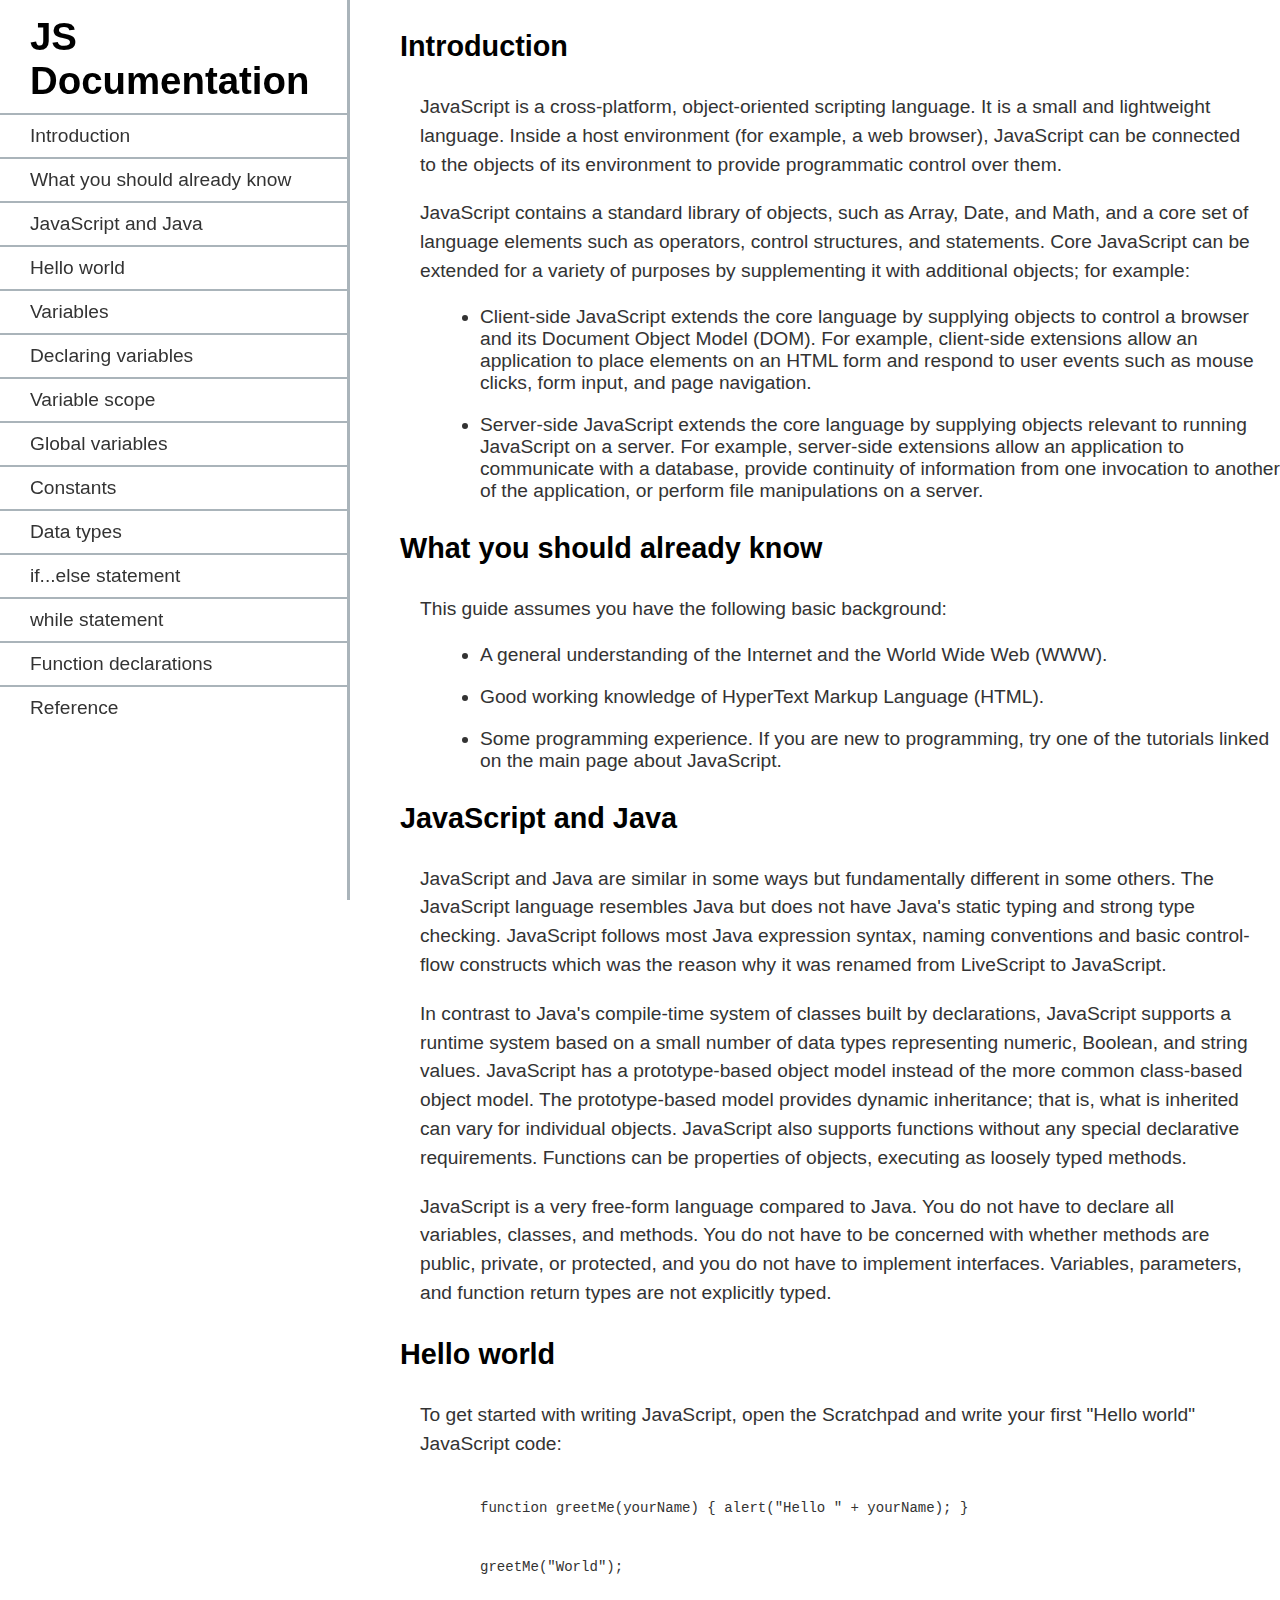
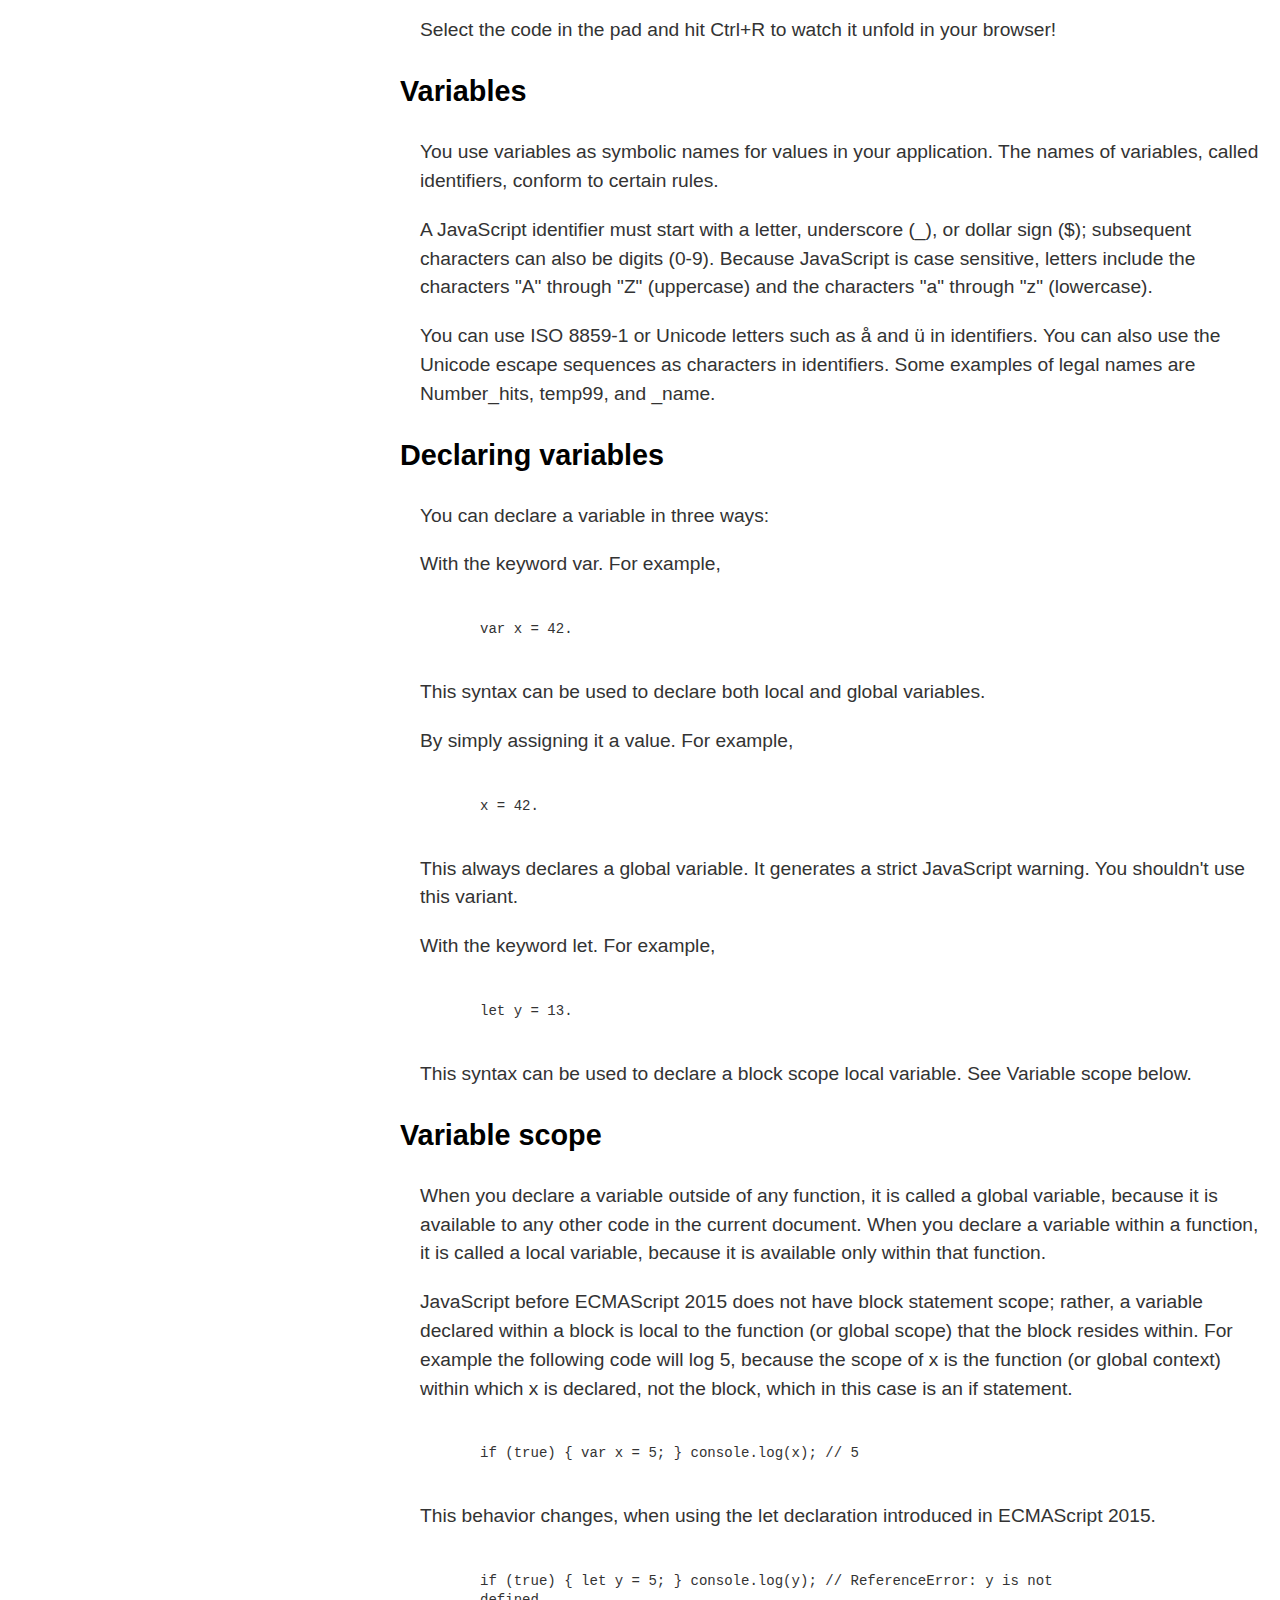
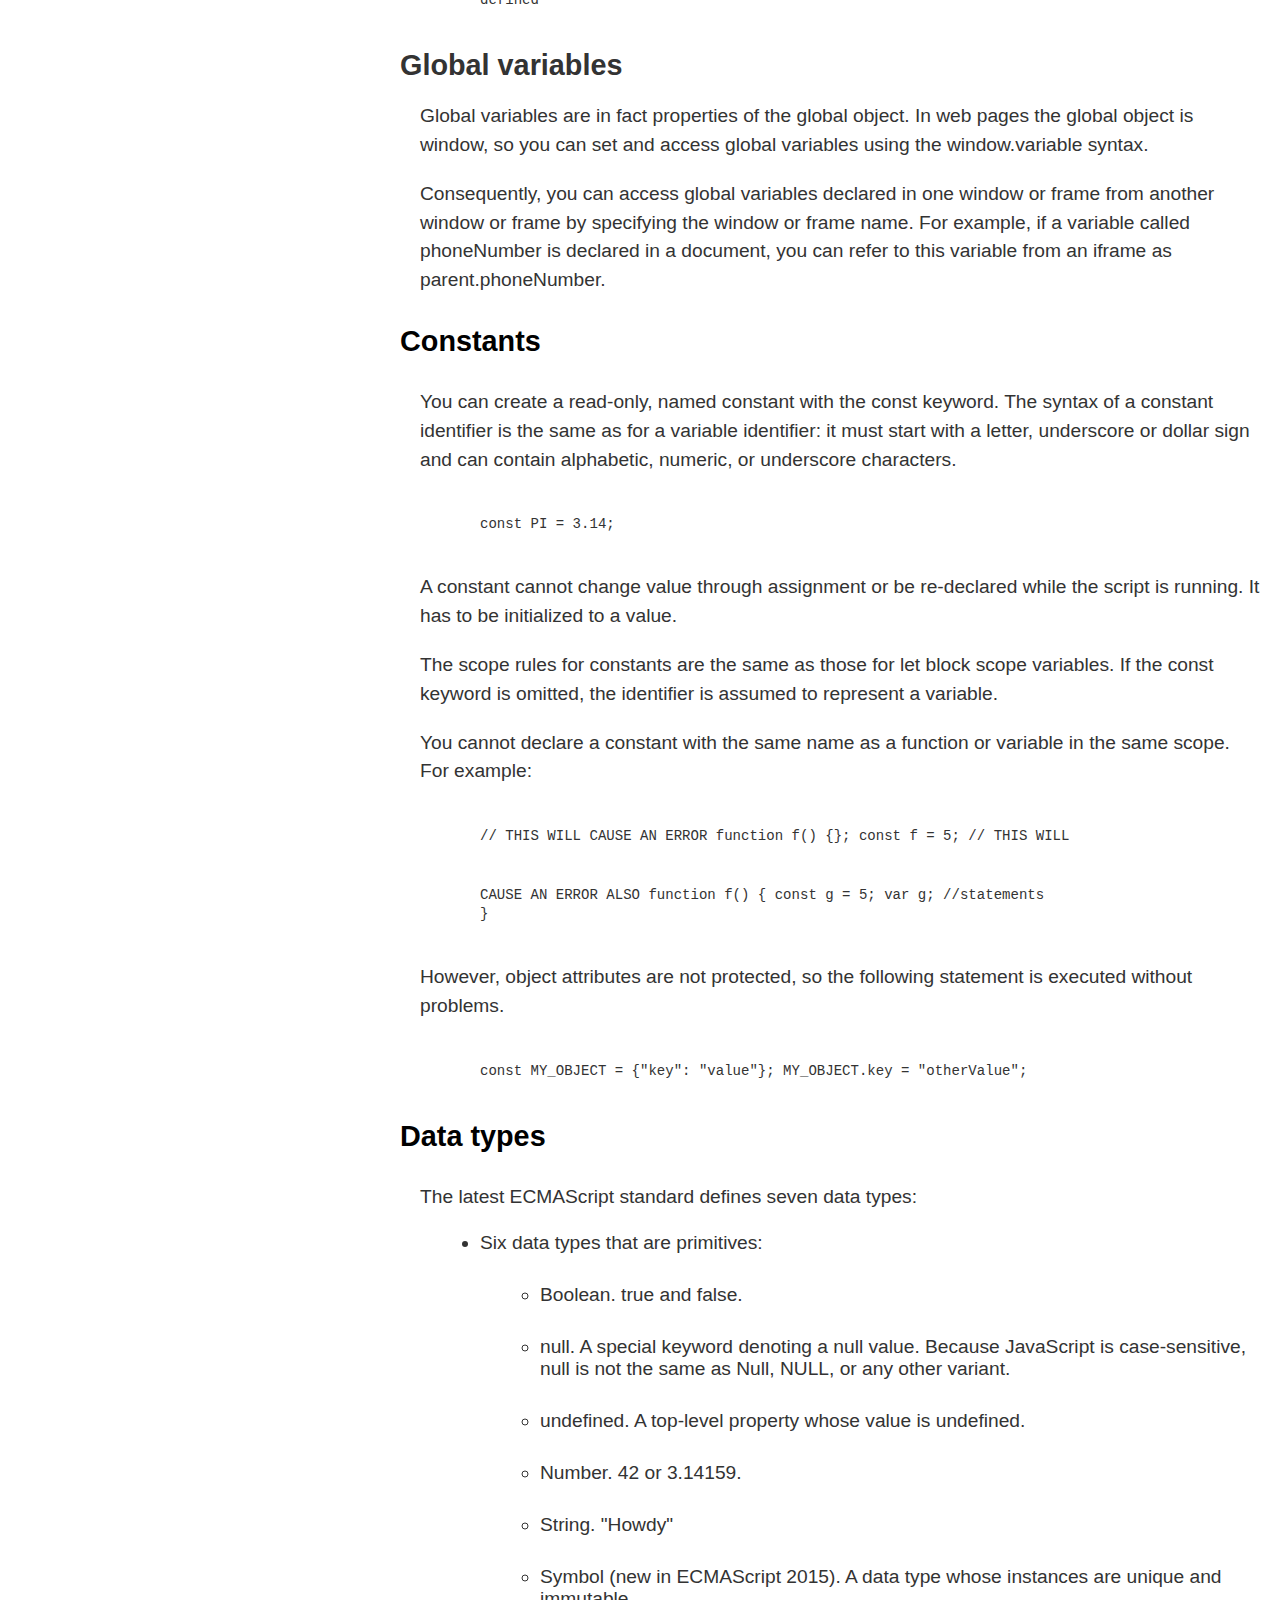
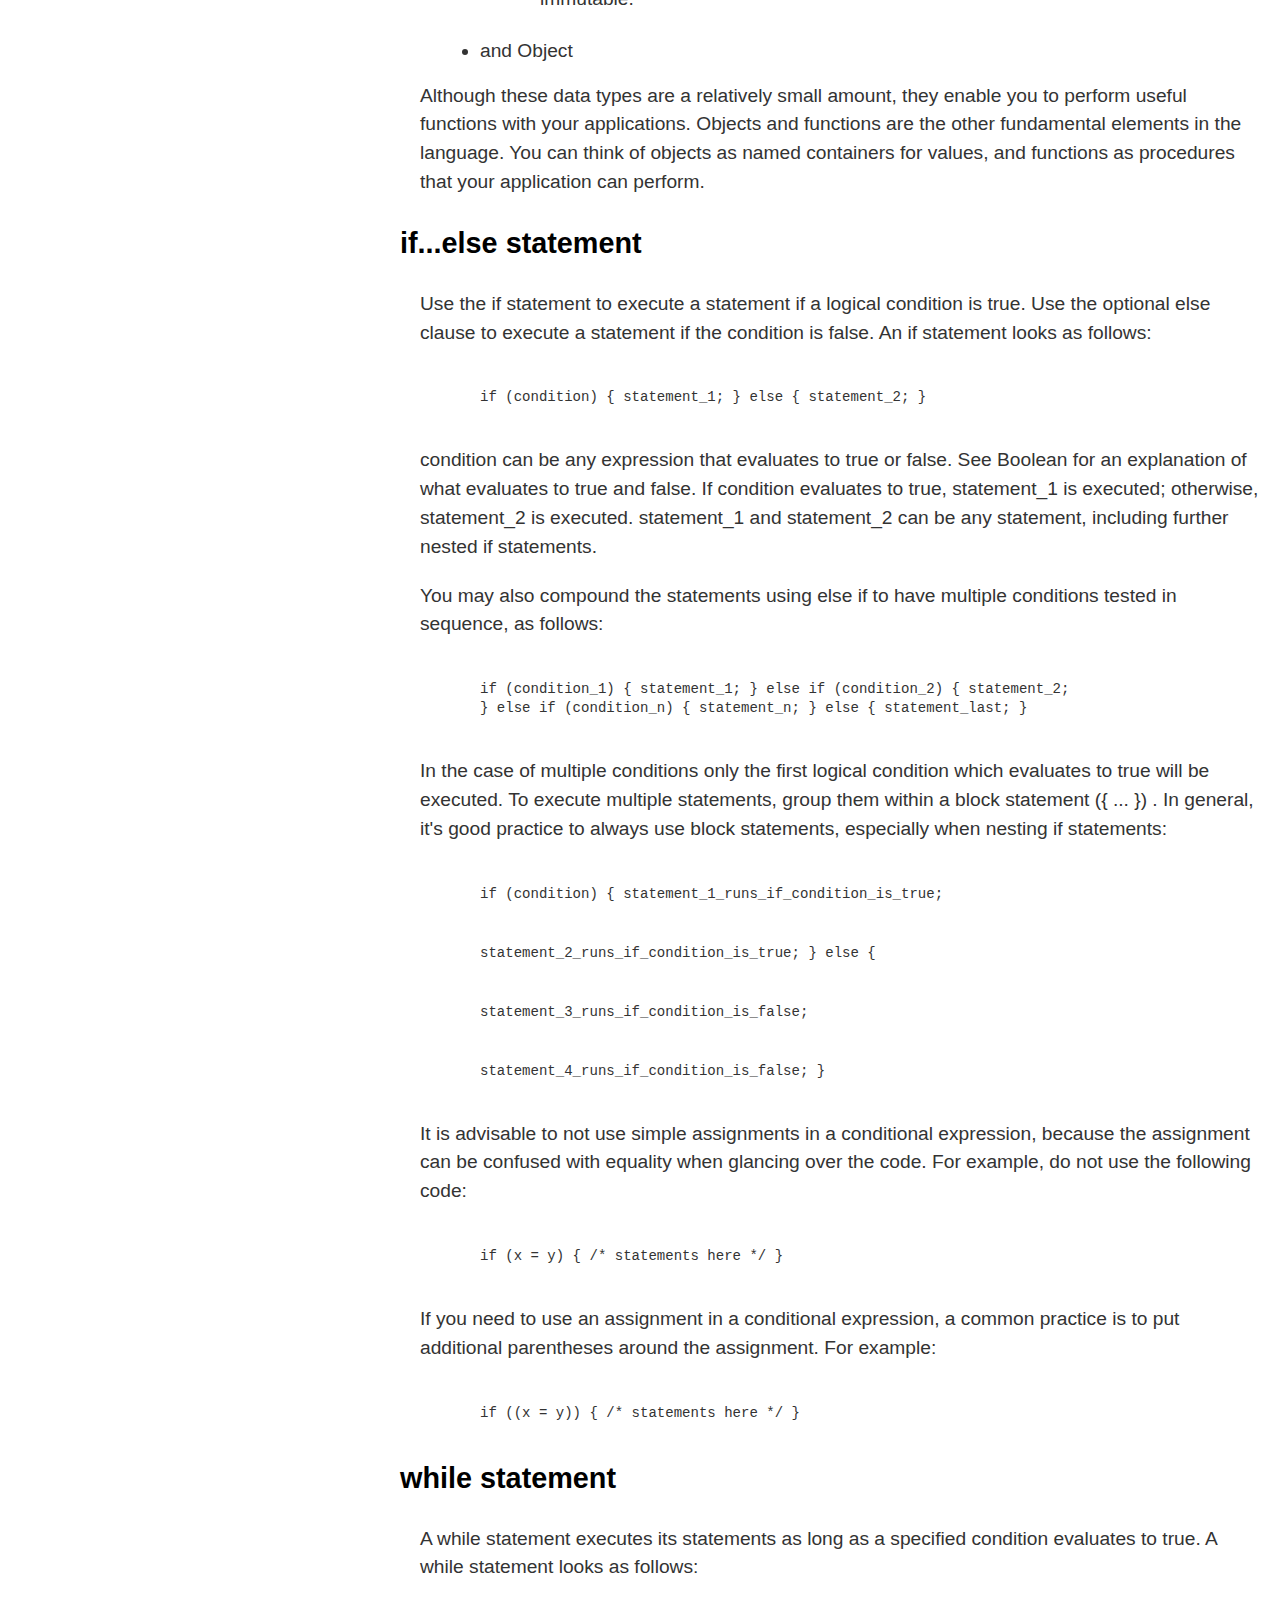
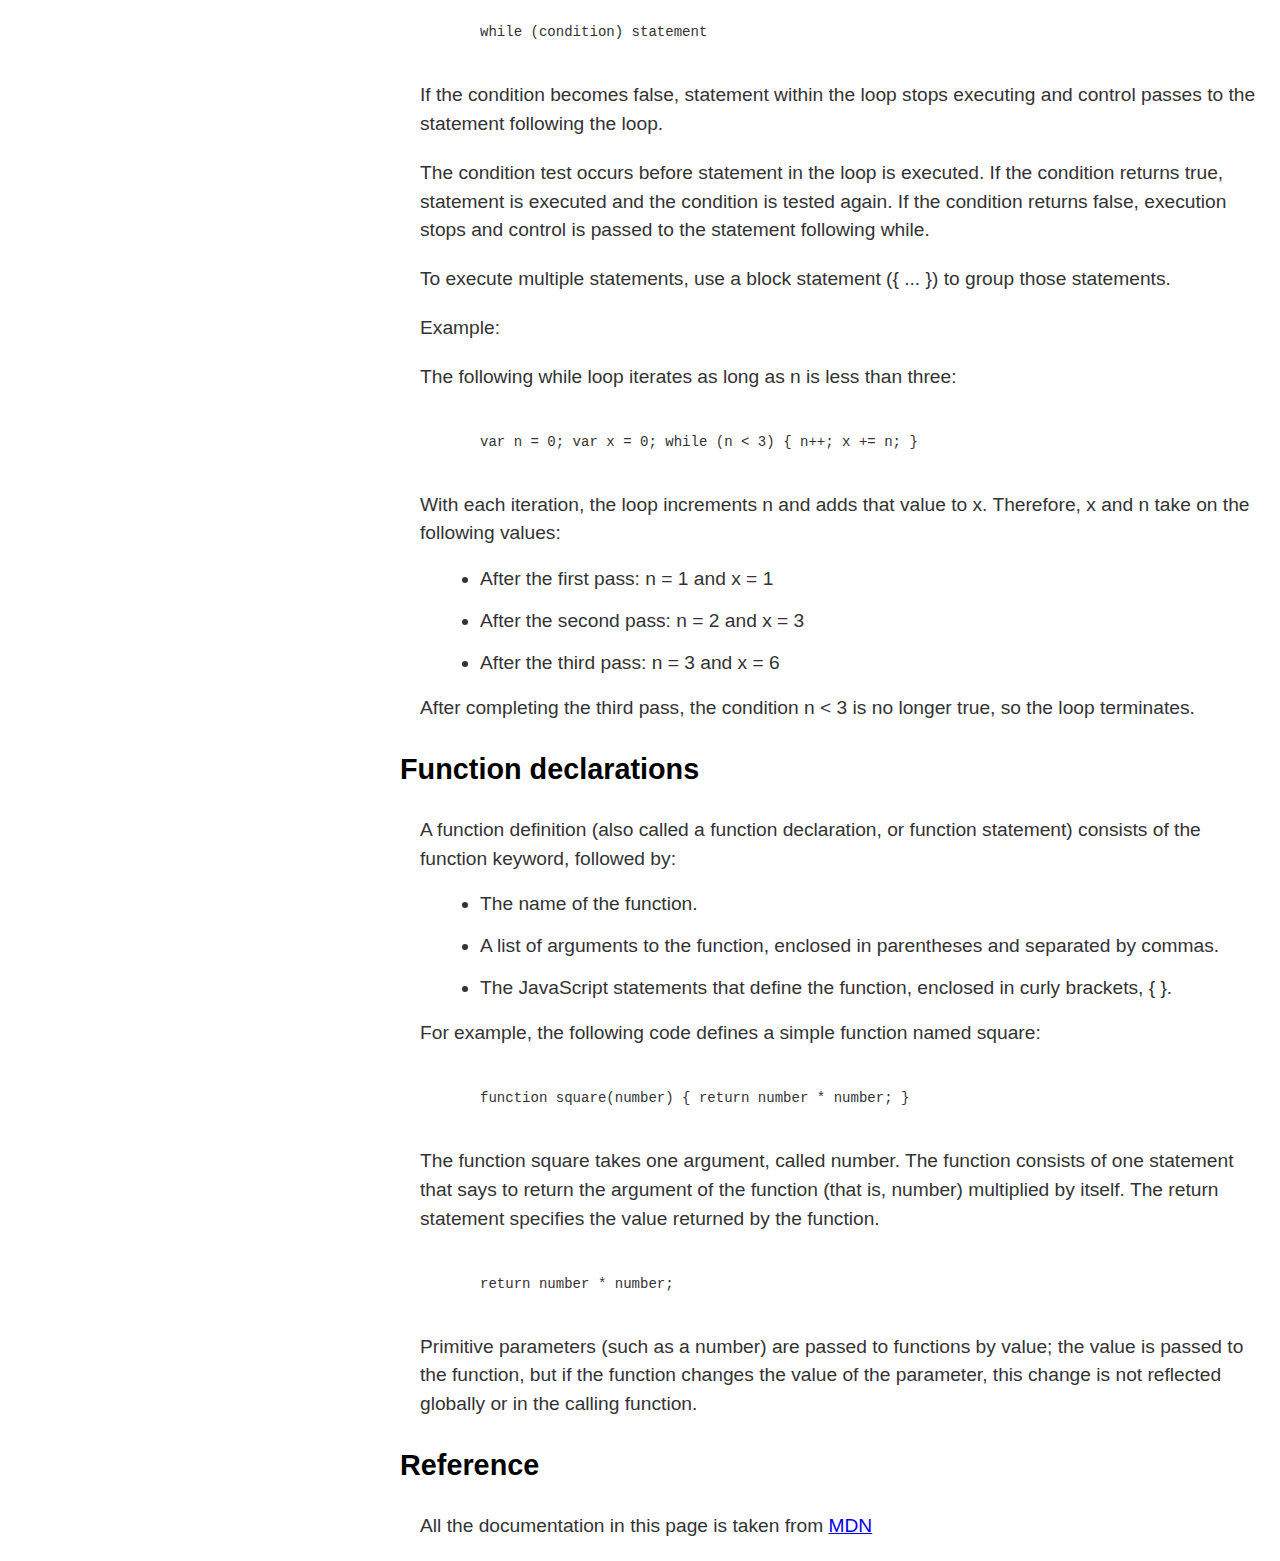
<file: techdoc.html>
<!DOCTYPE html>
<html lang="en">

<head>
  <meta charset="UTF-8" />
  <meta http-equiv="X-UA-Compatible" content="IE=edge" />
  <meta name="viewport" content="width=device-width, initial-scale=1.0" />
  <meta name="author" content="Frederico Cassola" />
  <title>Technical Documentation Page</title>
  <link rel="stylesheet" href="techdoc-style.css" />
</head>

<body>
  <div class="side-bar">
    <nav class="nav-bar" id="navbar">
      <header id="title">
        <h1>JS Documentation</h1>
      </header>
      <div class="nav-content">
        <a class="nav-link" href="#Introduction">Introduction</a>
        <a class="nav-link" href="#What_you_should_already_know">What you should already know</a>
        <a class="nav-link" href="#JavaScript_and_Java">JavaScript and Java</a>
        <a class="nav-link" href="#Hello_world">Hello world</a>
        <a class="nav-link" href="#Variables">Variables</a>
        <a class="nav-link" href="#Declaring_variables">Declaring variables</a>
        <a class="nav-link" href="#Variable_scope">Variable scope</a>
        <a class="nav-link" href="#Global_variables">Global variables</a>
        <a class="nav-link" href="#Constants">Constants</a>
        <a class="nav-link" href="#Data_types">Data types</a>
        <a class="nav-link" href="#if...else_statement">if...else statement</a>
        <a class="nav-link" href="#while_statement">while statement</a>
        <a class="nav-link" href="#Function_declarations">Function declarations</a>
        <a class="nav-link" href="#Reference">Reference</a>
      </div>
    </nav>
  </div>
  <main class="content" id="main-doc">
    <section class="main-section" id="Introduction">
      <header class="title-content">
        <h2>Introduction</h2>
      </header>
      <p>
        JavaScript is a cross-platform, object-oriented scripting language. It
        is a small and lightweight language. Inside a host environment (for
        example, a web browser), JavaScript can be connected to the objects of
        its environment to provide programmatic control over them.
      </p>
      <p>
        JavaScript contains a standard library of objects, such as Array,
        Date, and Math, and a core set of language elements such as operators,
        control structures, and statements. Core JavaScript can be extended
        for a variety of purposes by supplementing it with additional objects;
        for example:
      </p>
      <div class="list">
        <ul>
          <li class="list-text">
            Client-side JavaScript extends the core language by supplying
            objects to control a browser and its Document Object Model (DOM).
            For example, client-side extensions allow an application to place
            elements on an HTML form and respond to user events such as mouse
            clicks, form input, and page navigation.
          </li>
          <li class="list-text">
            Server-side JavaScript extends the core language by supplying
            objects relevant to running JavaScript on a server. For example,
            server-side extensions allow an application to communicate with a
            database, provide continuity of information from one invocation to
            another of the application, or perform file manipulations on a
            server.
          </li>
        </ul>
      </div>
    </section>
    <section class="main-section" id="What_you_should_already_know">
      <header class="title-content">
        <h2>What you should already know</h2>
      </header>
      <p>This guide assumes you have the following basic background:</p>
      <div class="list">
        <ul>
          <li class="list-text">
            A general understanding of the Internet and the World Wide Web
            (WWW).
          </li>
          <li class="list-text">
            Good working knowledge of HyperText Markup Language (HTML).
          </li>
          <li class="list-text">
            Some programming experience. If you are new to programming, try
            one of the tutorials linked on the main page about JavaScript.
          </li>
        </ul>
      </div>
    </section>
    <section class="main-section" id="JavaScript_and_Java">
      <header class="title-content">
        <h2>JavaScript and Java</h2>
      </header>
      <p>
        JavaScript and Java are similar in some ways but fundamentally
        different in some others. The JavaScript language resembles Java but
        does not have Java's static typing and strong type checking.
        JavaScript follows most Java expression syntax, naming conventions and
        basic control-flow constructs which was the reason why it was renamed
        from LiveScript to JavaScript.
      </p>
      <p>
        In contrast to Java's compile-time system of classes built by
        declarations, JavaScript supports a runtime system based on a small
        number of data types representing numeric, Boolean, and string values.
        JavaScript has a prototype-based object model instead of the more
        common class-based object model. The prototype-based model provides
        dynamic inheritance; that is, what is inherited can vary for
        individual objects. JavaScript also supports functions without any
        special declarative requirements. Functions can be properties of
        objects, executing as loosely typed methods.
      </p>
      <p>
        JavaScript is a very free-form language compared to Java. You do not
        have to declare all variables, classes, and methods. You do not have
        to be concerned with whether methods are public, private, or
        protected, and you do not have to implement interfaces. Variables,
        parameters, and function return types are not explicitly typed.
      </p>
    </section>
    <section class="main-section" id="Hello_world">
      <header class="title-content">
        <h2>Hello world</h2>
      </header>
      <p>
        To get started with writing JavaScript, open the Scratchpad and write
        your first "Hello world" JavaScript code:
      </p>
      <div class="list">
        <ul>
          <li class="code">
            <code>
                function greetMe(yourName) { alert("Hello " + yourName); }
              </code>
          </li>
          <li class="code"><code>greetMe("World");</code></li>
        </ul>
      </div>
      <p>
        Select the code in the pad and hit Ctrl+R to watch it unfold in your
        browser!
      </p>
    </section>
    <section class="main-section" id="Variables">
      <header class="title-content">
        <h2>Variables</h2>
      </header>
      <p>
        You use variables as symbolic names for values in your application.
        The names of variables, called identifiers, conform to certain rules.
      </p>
      <p>
        A JavaScript identifier must start with a letter, underscore (_), or
        dollar sign ($); subsequent characters can also be digits (0-9).
        Because JavaScript is case sensitive, letters include the characters
        "A" through "Z" (uppercase) and the characters "a" through "z"
        (lowercase).
      </p>
      <p>
        You can use ISO 8859-1 or Unicode letters such as å and ü in
        identifiers. You can also use the Unicode escape sequences as
        characters in identifiers. Some examples of legal names are
        Number_hits, temp99, and _name.
      </p>
    </section>
    <section class="main-section" id="Declaring_variables">
      <header class="title-content">
        <h2>Declaring variables</h2>
      </header>
      <p>You can declare a variable in three ways:</p>
      <p>With the keyword var. For example,</p>
      <div class="list">
        <ul>
          <li class="code"><code>var x = 42.</code></li>
        </ul>
      </div>
      <p>
        This syntax can be used to declare both local and global variables.
      </p>
      <p>By simply assigning it a value. For example,</p>
      <div class="list">
        <ul>
          <li class="code"><code>x = 42.</code></li>
        </ul>
      </div>
      <p>
        This always declares a global variable. It generates a strict
        JavaScript warning. You shouldn't use this variant.
      </p>
      <p>With the keyword let. For example,</p>
      <div class="list">
        <ul>
          <li class="code"><code>let y = 13.</code></li>
        </ul>
      </div>
      <p>
        This syntax can be used to declare a block scope local variable. See
        Variable scope below.
      </p>
    </section>
    <section class="main-section" id="Variable_scope">
      <header class="title-content">
        <h2>Variable scope</h2>
      </header>
      <p>
        When you declare a variable outside of any function, it is called a
        global variable, because it is available to any other code in the
        current document. When you declare a variable within a function, it is
        called a local variable, because it is available only within that
        function.
      </p>
      <p>
        JavaScript before ECMAScript 2015 does not have block statement scope;
        rather, a variable declared within a block is local to the function
        (or global scope) that the block resides within. For example the
        following code will log 5, because the scope of x is the function (or
        global context) within which x is declared, not the block, which in
        this case is an if statement.
      </p>
      <div class="list">
        <ul>
          <li class="code">
            <code>if (true) { var x = 5; } console.log(x); // 5</code>
          </li>
        </ul>
      </div>
      <p>
        This behavior changes, when using the let declaration introduced in
        ECMAScript 2015.
      </p>
      <div class="list">
        <ul>
          <li class="code">
            <code>
                if (true) { let y = 5; } console.log(y); // ReferenceError: y is
                not<br />
                defined
              </code>
          </li>
        </ul>
      </div>
    </section>
    <section class="main-section" id="Global_variables">
      <header id="title-content">
        <h2>Global variables</h2>
      </header>
      <p>
        Global variables are in fact properties of the global object. In web
        pages the global object is window, so you can set and access global
        variables using the window.variable syntax.
      </p>
      <p>
        Consequently, you can access global variables declared in one window
        or frame from another window or frame by specifying the window or
        frame name. For example, if a variable called phoneNumber is declared
        in a document, you can refer to this variable from an iframe as
        parent.phoneNumber.
      </p>
    </section>
    <section class="main-section" id="Constants">
      <header class="title-content">
        <h2>Constants</h2>
      </header>
      <p>
        You can create a read-only, named constant with the const keyword. The
        syntax of a constant identifier is the same as for a variable
        identifier: it must start with a letter, underscore or dollar sign and
        can contain alphabetic, numeric, or underscore characters.
      </p>
      <div class="list">
        <ul>
          <li class="code"><code>const PI = 3.14;</code></li>
        </ul>
      </div>
      <p>
        A constant cannot change value through assignment or be re-declared
        while the script is running. It has to be initialized to a value.
      </p>
      <p>
        The scope rules for constants are the same as those for let block
        scope variables. If the const keyword is omitted, the identifier is
        assumed to represent a variable.
      </p>
      <p>
        You cannot declare a constant with the same name as a function or
        variable in the same scope. For example:
      </p>
      <div class="list">
        <ul>
          <li class="code">
            <code>
                // THIS WILL CAUSE AN ERROR function f() {}; const f = 5; //
                THIS WILL
              </code>
          </li>
          <li class="code">
            <code>
                CAUSE AN ERROR ALSO function f() { const g = 5; var g;
                //statements<br />}
              </code>
          </li>
        </ul>
      </div>
      <p>
        However, object attributes are not protected, so the following
        statement is executed without problems.
      </p>
      <div class="list">
        <ul>
          <li class="code">
            <code>
                const MY_OBJECT = {"key": "value"}; MY_OBJECT.key =
                "otherValue";
              </code>
          </li>
        </ul>
      </div>
    </section>
    <section class="main-section" id="Data_types">
      <header class="title-content">
        <h2>Data types</h2>
      </header>
      <p>The latest ECMAScript standard defines seven data types:</p>
      <div class="list">
        <ul>
          <li class="list-text">
            Six data types that are primitives:
            <ul>
              <li class="list-text2">Boolean. true and false.</li>
              <li class="list-text2">
                null. A special keyword denoting a null value. Because
                JavaScript is case-sensitive, null is not the same as Null,
                NULL, or any other variant.
              </li>
              <li class="list-text2">
                undefined. A top-level property whose value is undefined.
              </li>
              <li class="list-text2">Number. 42 or 3.14159.</li>
              <li class="list-text2">String. "Howdy"</li>
              <li class="list-text2">
                Symbol (new in ECMAScript 2015). A data type whose instances
                are unique and immutable.
              </li>
            </ul>
          </li>
          <li class="list-text">and Object</li>
        </ul>
      </div>
      <p>
        Although these data types are a relatively small amount, they enable
        you to perform useful functions with your applications. Objects and
        functions are the other fundamental elements in the language. You can
        think of objects as named containers for values, and functions as
        procedures that your application can perform.
      </p>
    </section>
    <section class="main-section" id="if...else_statement">
      <header class="title-content">
        <h2>if...else statement</h2>
      </header>
      <p>
        Use the if statement to execute a statement if a logical condition is
        true. Use the optional else clause to execute a statement if the
        condition is false. An if statement looks as follows:
      </p>
      <div class="list">
        <ul>
          <li class="code">
            <code>
                if (condition) { statement_1; } else { statement_2; }</code>
          </li>
        </ul>
      </div>
      <p>
        condition can be any expression that evaluates to true or false. See
        Boolean for an explanation of what evaluates to true and false. If
        condition evaluates to true, statement_1 is executed; otherwise,
        statement_2 is executed. statement_1 and statement_2 can be any
        statement, including further nested if statements.
      </p>
      <p>
        You may also compound the statements using else if to have multiple
        conditions tested in sequence, as follows:
      </p>
      <div class="list">
        <ul>
          <li class="code">
            <code>
                if (condition_1) { statement_1; } else if (condition_2) {
                statement_2;<br />
                } else if (condition_n) { statement_n; } else { statement_last;
                }
              </code>
          </li>
        </ul>
      </div>
      <p>
        In the case of multiple conditions only the first logical condition
        which evaluates to true will be executed. To execute multiple
        statements, group them within a block statement ({ ... }) . In
        general, it's good practice to always use block statements, especially
        when nesting if statements:
      </p>
      <div class="list">
        <ul>
          <li class="code">
            <code>
                if (condition) { statement_1_runs_if_condition_is_true;</code>
          </li>
          <li class="code">
            <code> statement_2_runs_if_condition_is_true; } else {</code>
          </li>
          <li class="code">
            <code>statement_3_runs_if_condition_is_false;</code>
          </li>
          <li class="code">
            <code>statement_4_runs_if_condition_is_false; }</code>
          </li>
        </ul>
      </div>
      <p>
        It is advisable to not use simple assignments in a conditional
        expression, because the assignment can be confused with equality when
        glancing over the code. For example, do not use the following code:
      </p>
      <div class="list">
        <ul>
          <li class="code">
            <code>if (x = y) { /* statements here */ }</code>
          </li>
        </ul>
      </div>
      <p>
        If you need to use an assignment in a conditional expression, a common
        practice is to put additional parentheses around the assignment. For
        example:
      </p>
      <div class="list">
        <ul>
          <li class="code">
            <code>if ((x = y)) { /* statements here */ }</code>
          </li>
        </ul>
      </div>
    </section>
    <section class="main-section" id="while_statement">
      <header class="title-content">
        <h2>while statement</h2>
      </header>
      <p>
        A while statement executes its statements as long as a specified
        condition evaluates to true. A while statement looks as follows:
      </p>
      <div class="list">
        <ul>
          <li class="code"><code>while (condition) statement</code></li>
        </ul>
      </div>
      <p>
        If the condition becomes false, statement within the loop stops
        executing and control passes to the statement following the loop.
      </p>
      <p>
        The condition test occurs before statement in the loop is executed. If
        the condition returns true, statement is executed and the condition is
        tested again. If the condition returns false, execution stops and
        control is passed to the statement following while.
      </p>
      <p>
        To execute multiple statements, use a block statement ({ ... }) to
        group those statements.
      </p>
      <p>Example:</p>
      <p>
        The following while loop iterates as long as n is less than three:
      </p>
      <div class="list">
        <ul>
          <li class="code">
            <code>var n = 0; var x = 0; while (n <span>&#60;</span> 3) { n++; x
                += n; }</code>
          </li>
        </ul>
      </div>
      <p>
        With each iteration, the loop increments n and adds that value to x.
        Therefore, x and n take on the following values:
      </p>
      <div class="list">
        <ul>
          <li class="list-text">After the first pass: n = 1 and x = 1</li>
          <li class="list-text">After the second pass: n = 2 and x = 3</li>
          <li class="list-text">After the third pass: n = 3 and x = 6</li>
        </ul>
      </div>
      <p>
        After completing the third pass, the condition n <span>&#60;</span> 3
        is no longer true, so the loop terminates.
      </p>
    </section>
    <section class="main-section" id="Function_declarations">
      <header class="title-content">
        <h2>Function declarations</h2>
      </header>
      <p>
        A function definition (also called a function declaration, or function
        statement) consists of the function keyword, followed by:
      </p>
      <div class="list">
        <ul>
          <li class="list-text">The name of the function.</li>
          <li class="list-text">
            A list of arguments to the function, enclosed in parentheses and
            separated by commas.
          </li>
          <li class="list-text">
            The JavaScript statements that define the function, enclosed in
            curly brackets, { }.
          </li>
        </ul>
      </div>
      <p>
        For example, the following code defines a simple function named
        square:
      </p>
      <div class="list">
        <ul>
          <li class="code">
            <code> function square(number) { return number * number; } </code>
          </li>
        </ul>
      </div>

      <p>
        The function square takes one argument, called number. The function
        consists of one statement that says to return the argument of the
        function (that is, number) multiplied by itself. The return statement
        specifies the value returned by the function.
      </p>
      <div class="list">
        <ul>
          <li class="code"><code>return number * number;</code></li>
        </ul>
      </div>
      <p>
        Primitive parameters (such as a number) are passed to functions by
        value; the value is passed to the function, but if the function
        changes the value of the parameter, this change is not reflected
        globally or in the calling function.
      </p>
    </section>
    <section class="main-section" id="Reference">
      <header class="title-content">
        <h2>Reference</h2>
      </header>
      <p>
        All the documentation in this page is taken from
        <a href="https://developer.mozilla.org/en-US/docs/Web/JavaScript/Guide" target="_blank">MDN</a>
      </p>
    </section>
  </main>
  <script src="https://cdn.freecodecamp.org/testable-projects-fcc/v1/bundle.js"></script>
</body>

</html>
</file>
<file: techdoc-style.css>
* {
    margin: 0;
    padding: 0;
    box-sizing: border-box;
    /*     outline: 1px solid red; */
}

/* ----------------GENERAL---------------- */

body {
    font-size: 1.2em;
    font-family: Arial, Helvetica, sans-serif;
}


section {
    color: #333;
}


p {
    line-height: 1.5em;
    margin: 20px 20px;
}

/* ---------------SIDE BAR---------------- */

.side-bar {
    position: fixed;
    width: 350px;
    height: 100%;
    border-right: 3px solid rgb(170, 180, 186);
}

#title {
    font-size: 1em;
    font-weight: lighter;
    padding: 15px 0 10px 30px;
}

.nav-content{
    display: block;
    max-height: 85vh;
    overflow-x: hidden;
    overflow-y: auto;
}

.nav-link {
    position: relative;
    display: block;
    padding: 10px 0 10px 30px;
    text-decoration: none;
    font-weight: lighter;
    color: #333;
    border-top: 2px solid rgb(170, 180, 186);

}

/* ---------------CONTENT---------------- */

.content {
    position: absolute;
    left: 400px;
}

.title-content {

    font-size: 1em;
    font-weight: lighter;
    margin: 30px 0;
    color: black;
}

/* ---------------LISTS---------------- */

.list {
    margin-top: 20px;
    margin-bottom: 20px;
    margin-left: 80px;
}

.list-text {
    margin-top: 20px;
    margin-bottom: 20px;
}

.list-text2 {
    margin-top: 30px;
    margin-bottom: 30px;
    margin-left: 60px;
}

.code {
    margin-top: 40px;
    margin-bottom: 40px;
    font-size: 0.9em;
    font-family: 'Courier New', Courier, monospace;
    list-style-type: none;
}

/* ---------------MEDIA---------------- */

@media (max-width: 900px) {

    .side-bar {
        position: relative;
        width: 100%;
    }
#title {
    text-align: center;
}

    .nav-content{
        display: block;
        max-height: 50vh;
        overflow-x: hidden;
        overflow-y: auto;
        border-top: 1px solid rgb(170, 180, 186);
        border-bottom: 3px solid rgb(170, 180, 186);
    }

    .content{
        position: inherit;
        padding: 30px;
    }

}
</file>
